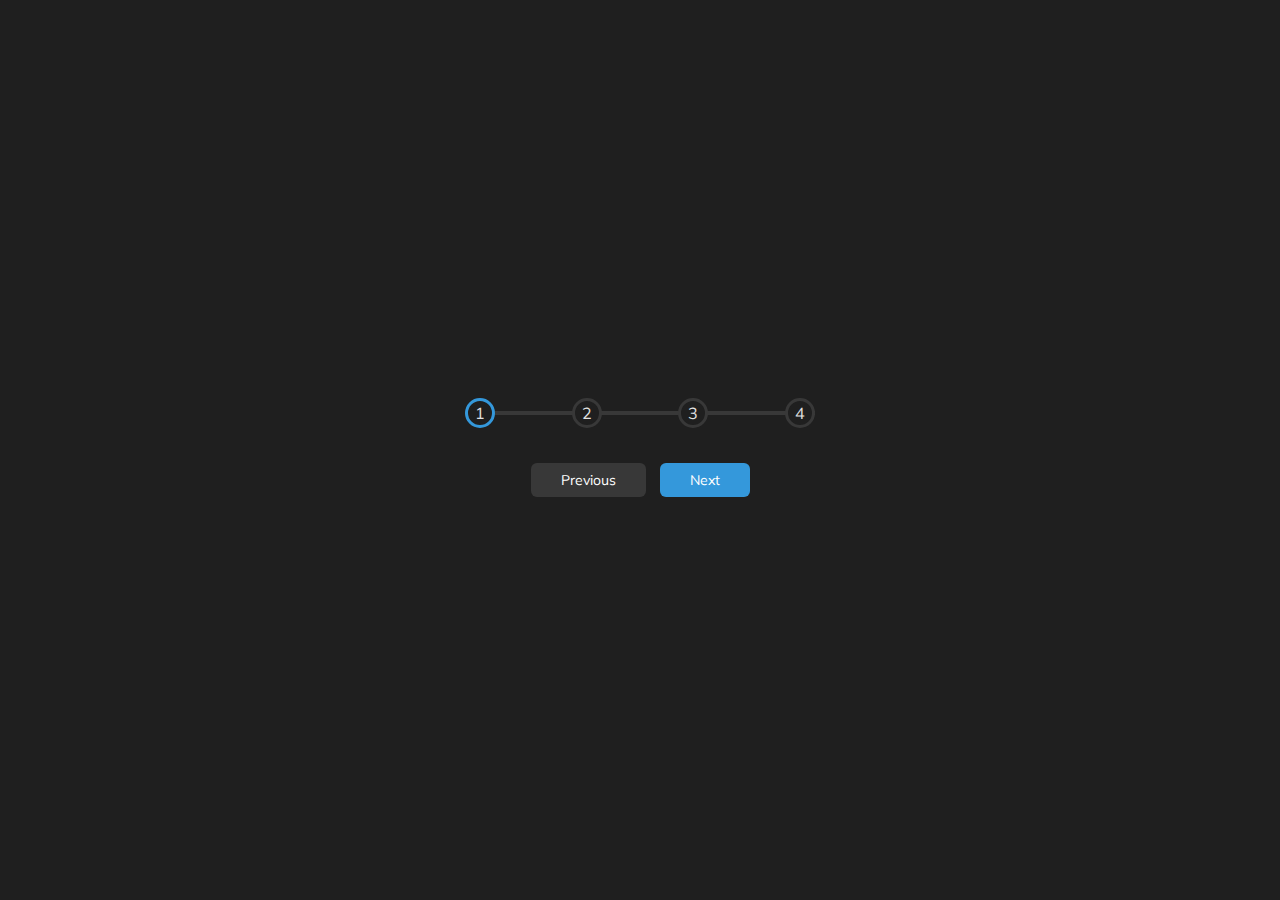
<file: Progress-Steps/index.html>
<!DOCTYPE html>
<html lang="en">
<head>
    <meta charset="UTF-8">
    <meta http-equiv="X-UA-Compatible" content="IE=edge">
    <meta name="viewport" content="width=device-width, initial-scale=1.0">
    <title>Progress Steps</title>
    <link rel="stylesheet" href="styles.css">
</head>
<body>
    <div class="container">
        <div class="progress-container">
            <div class="progress" id="progress"></div>
            <div class="circle active">1</div>
            <div class="circle">2</div>
            <div class="circle">3</div>
            <div class="circle">4</div>
        </div>

        <button class="btn" id="prev" disabled>Previous</button>
        <button class="btn" id="next">Next</button>
    </div>

    <script src="script.js"></script>
</body>
</html>
</file>
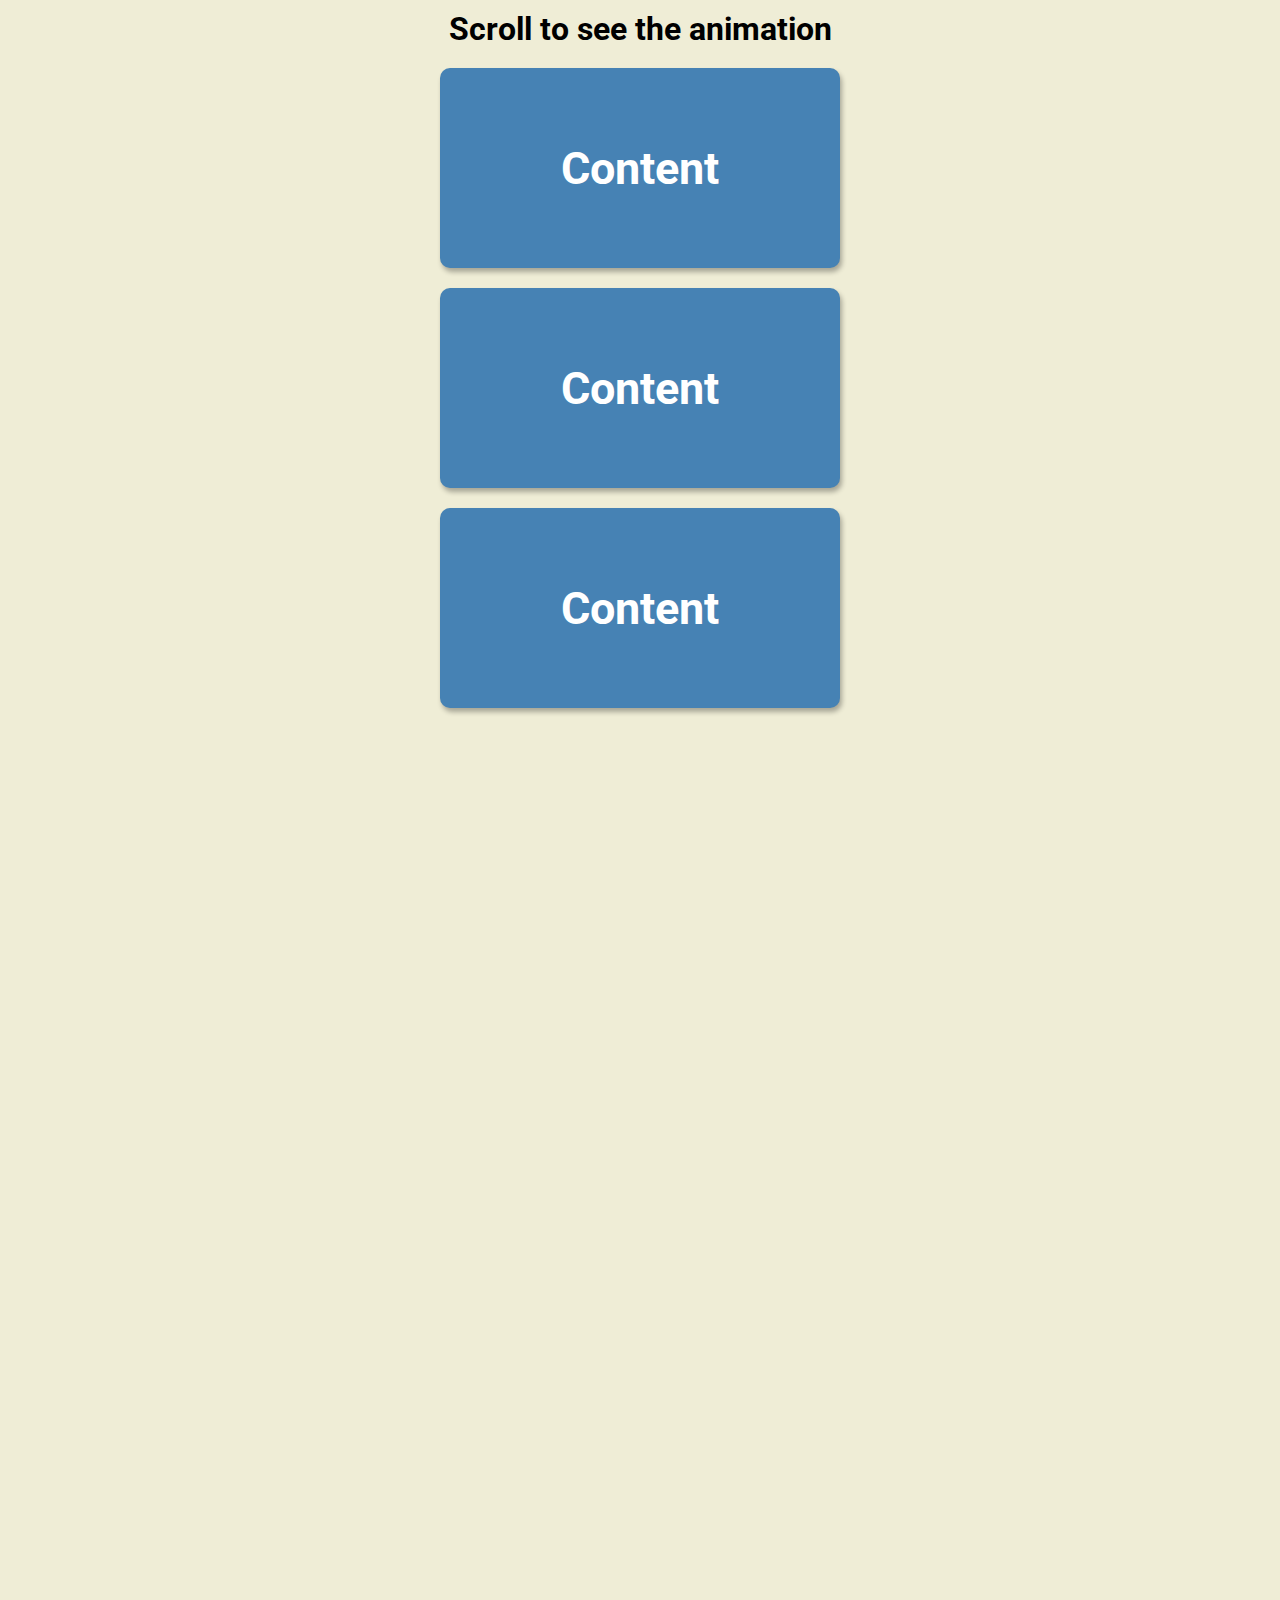
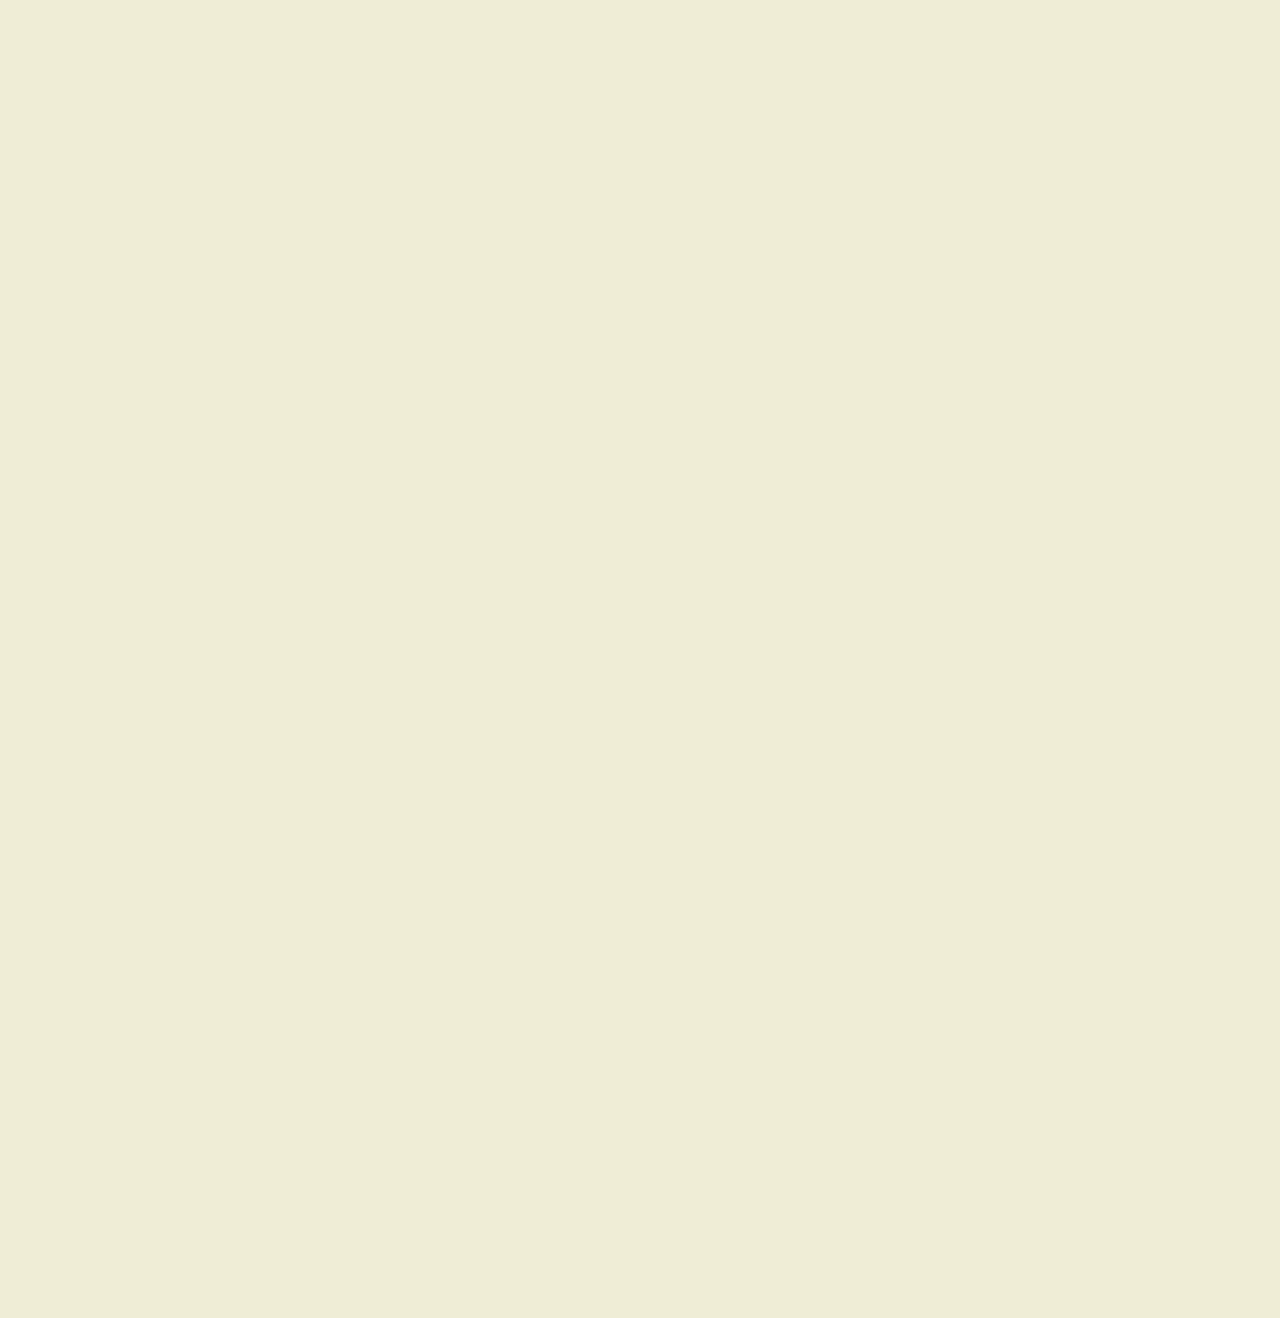
<file: Scrolling-Animation/index.html>
<!DOCTYPE html>
<html lang="en">
  <head>
    <meta charset="UTF-8" />
    <meta name="viewport" content="width=device-width, initial-scale=1.0" />
    <link rel="stylesheet" href="styles.css" />
    <title>Scroll Animation</title>
  </head>
  <body>
    <h1>Scroll to see the animation</h1>
    <div class="box"><h2>Content</h2></div>
    <div class="box"><h2>Content</h2></div>
    <div class="box"><h2>Content</h2></div>
    <div class="box"><h2>Content</h2></div>
    <div class="box"><h2>Content</h2></div>
    <div class="box"><h2>Content</h2></div>
    <div class="box"><h2>Content</h2></div>
    <div class="box"><h2>Content</h2></div>
    <div class="box"><h2>Content</h2></div>
    <div class="box"><h2>Content</h2></div>
    <div class="box"><h2>Content</h2></div>
    <div class="box"><h2>Content</h2></div>
    <div class="box"><h2>Content</h2></div>
    <script src="script.js"></script>
  </body>
</html>
</file>
<file: Progress-Steps/styles.css>
@import url('https://fonts.googleapis.com/css?family=Muli&display=swap');

:root {
    --line-border-fill : #3498db;
    --line-border-empty: #383838;
}

* {
    box-sizing: border-box;
}

body {
    background-color: #1f1f1f;
    font-family: 'Muli', sans-serif;
    display: flex;
    align-items: center;
    justify-content: center;
    height: 100vh;
    overflow: hidden;
    margin: 0;
}

.container {
    text-align: center;
}

.progress-container {
    display: flex;
    justify-content: space-between;
    position: relative;
    margin-bottom: 30px;
    max-width: 100%;
    width: 350px;
}

.progress-container ::before {
    content: '';
    background-color: var(--line-border-empty);
    position: absolute;
    top: 50%;
    left: 0;
    transform: translateY(-50%);
    height: 4px;
    width: 100%;
    z-index: -1;
}

.progress {
    background-color: var(--line-border-fill);
    position: absolute;
    top: 50%;
    left: 0;
    transform: translateY(-50%);
    height: 4px;
    width: 0%;
    z-index: -1;
    transition: 0.4s ease;
}

.circle {
    background-color: #1f1f1f;
    color: #e2e2e2;
    border-radius: 50%;
    height: 30px;
    width: 30px;
    display: flex;
    align-items: center;
    justify-content: center;
    border: 3px solid var(--line-border-empty);
    transition: 0.4s ease;
}

.circle.active {
    border-color: var(--line-border-fill);
}

.btn {
    background-color: var(--line-border-fill);
    color: #fff;
    border: 0;
    border-radius: 6px;
    cursor: pointer;
    font-family: inherit;
    padding: 8px 30px;
    margin: 5px;
    font-size: 14px;
}

.btn:active{
    transform: scale(0.98);
}

.btn:focus{
    outline: 0;
}

.btn:disabled{
    background-color: var(--line-border-empty);
    cursor: not-allowed;
}
</file>
<file: Scrolling-Animation/styles.css>
@import url('https://fonts.googleapis.com/css2?family=Roboto:wght@400;700&display=swap');

* {
  box-sizing: border-box;
}

body {
  background-color: #efedd6;
  font-family: 'Roboto', sans-serif;
  display: flex;
  flex-direction: column;
  align-items: center;
  justify-content: center;
  margin: 0;
  overflow-x: hidden;
}

h1 {
  margin: 10px;
}

.box {
  background-color: steelblue;
  color: #fff;
  display: flex;
  align-items: center;
  justify-content: center;
  width: 400px;
  height: 200px;
  margin: 10px;
  border-radius: 10px;
  box-shadow: 2px 4px 5px rgba(0, 0, 0, 0.3);
  transform: translateX(400%);
  transition: transform 0.4s ease;
}

.box:nth-of-type(even) {
  transform: translateX(-400%);
}

.box.show {
  transform: translateX(0);
}

.box h2 {
  font-size: 45px;
}
</file>
